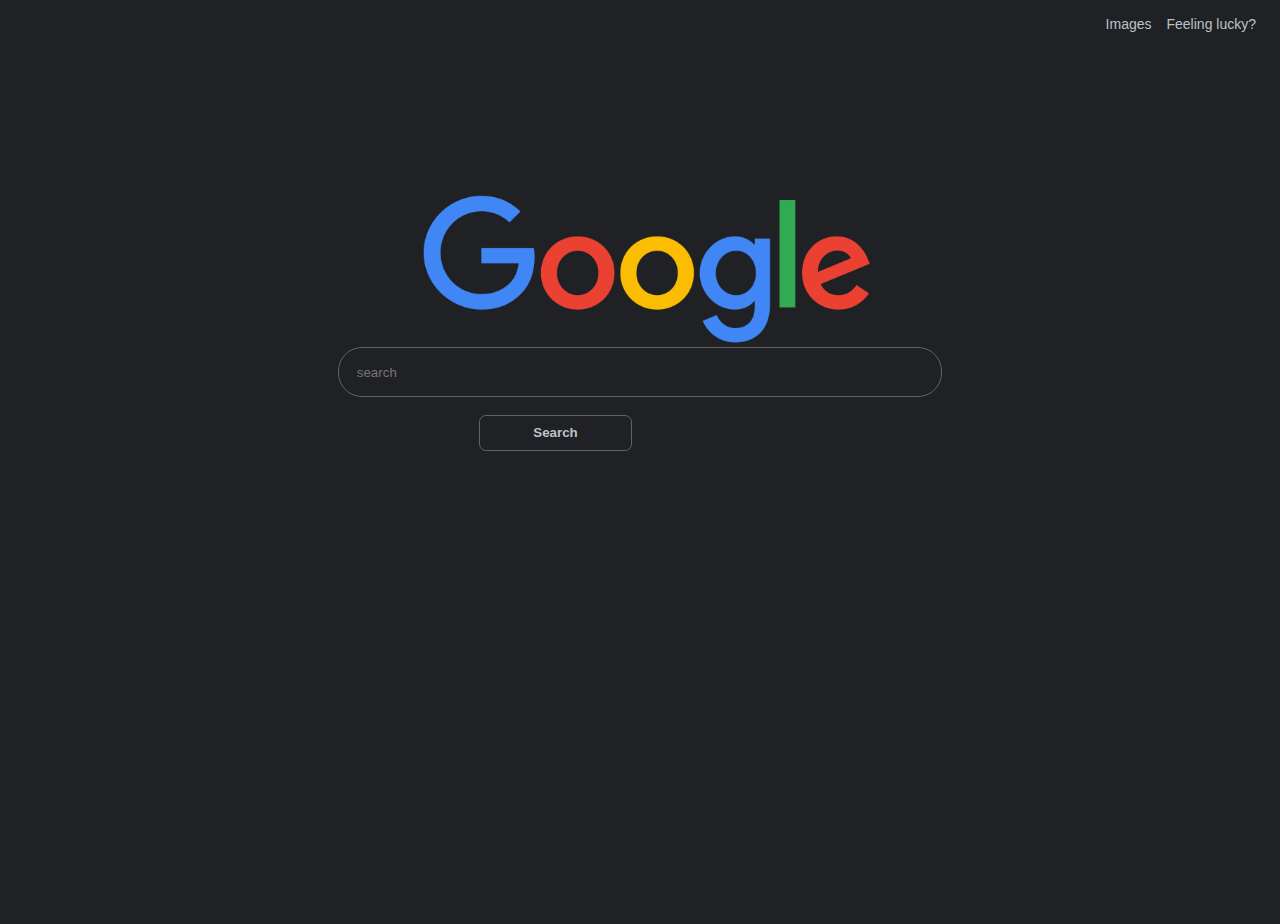
<file: index.html>
<!DOCTYPE html>
<html lang="en">
  <head>
    <meta charset="UTF-8" />
    <meta http-equiv="X-UA-Compatible" content="IE=edge" />
    <meta name="viewport" content="width=device-width, initial-scale=1.0" />
    <title>Google's Clon</title>
    <link rel="stylesheet" href="stylesheets.css" />
  </head>
  <body>
    <div class="container">
      <div class="anchors">
        <a class="img-anc" href="imgSearch.html"> Images </a>
        <a class="adv-anc" href="advSearch.html"> Feeling lucky? </a>
      </div>

      <div class="form-container">

        <div class="img">
            <img
              class="google-logo"
              src="./images/google-logo-9834.png"
              alt="google logo"
            />
        </div>

        <div class="form">
          <form class="form-tag" action="https://www.google.com/search" target="_blank">

            <input class="input-query" type="text" name="q" placeholder="search"/>

            <input
              class="input-submit"
              type="submit"
              name="btnG"
              value="Search"
            />
          </form>

        </div>

      </div>
    </div>
  </body>
</html>
</file>
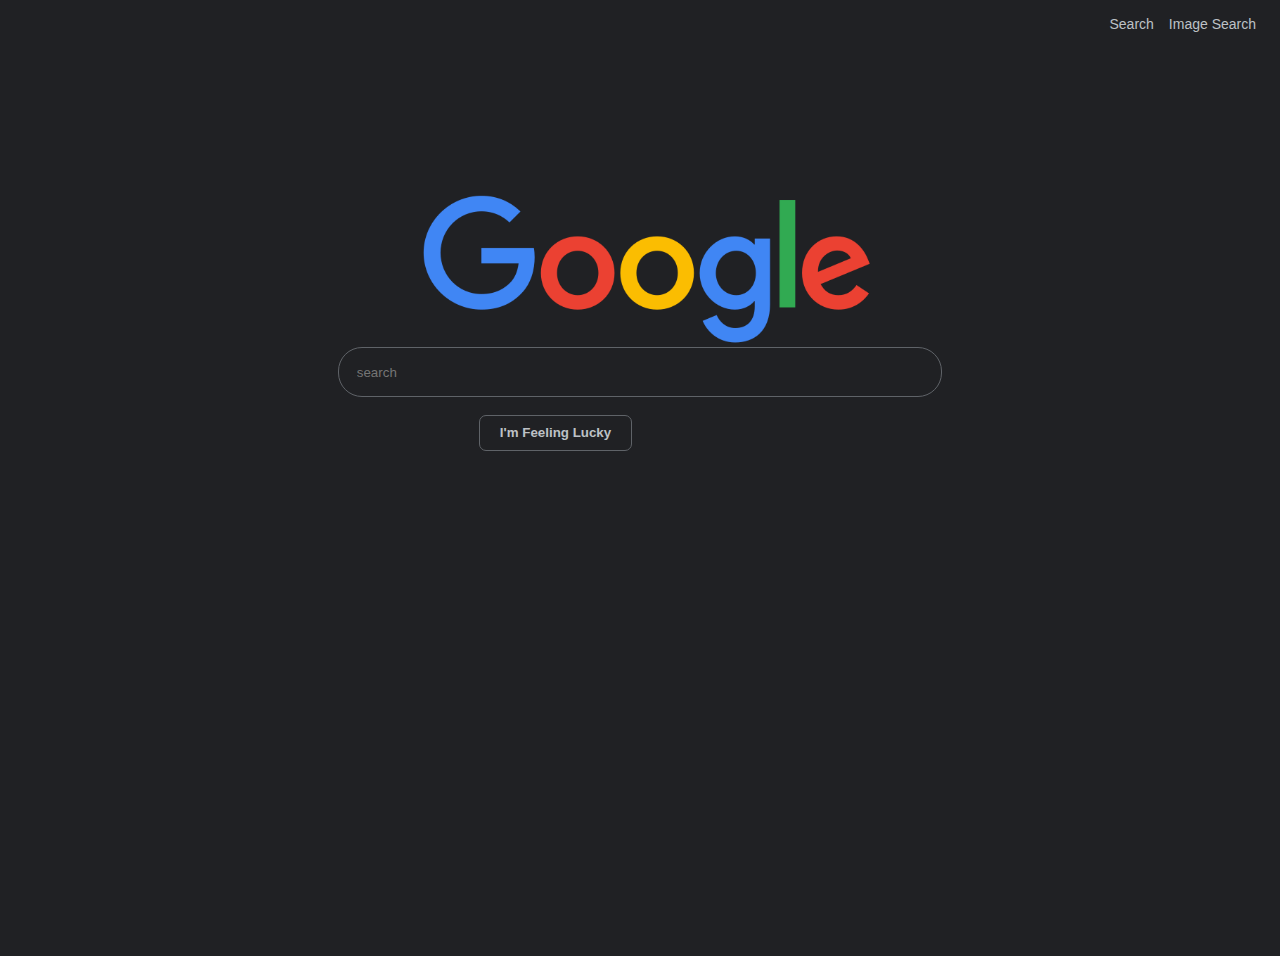
<file: advSearch.html>
<!DOCTYPE html>
<html lang="en">
  <head>
    <meta charset="UTF-8" />
    <meta http-equiv="X-UA-Compatible" content="IE=edge" />
    <meta name="viewport" content="width=device-width, initial-scale=1.0" />
    <link rel="stylesheet" href="stylesheets.css" />
    <title>Feeling lucky? - Advance Search</title>
  </head>
  <body>
    <div class="container">
      <div class="anchors">
        <a class="img-anc" href="index.html"> Search </a>
        <a class="adv-anc" href="imgSearch.html"> Image Search </a>
      </div>
      <div class="form-container">
        <div class="img">
          <img
            class="google-logo"
            src="./images/google-logo-9834.png"
            alt="google logo"
          />
        </div>
        <div class="form">
          <!-- <form class="form-tag" action="https://www.google.com/search" target="_blank">
            <input class="input-query" type="text" name="q" placeholder="search"/>
            <input
              class="input-submit"
              type="submit"
              name="btnI"
              value="I'm Feeling Lucky"
            />
          </form> -->

          <form
            class="form-tag"
            action="https://www.google.com/search"
            target="_blank"
          >
            <input
              class="input-query"
              type="text"
              name="q"
              placeholder="search"
            />
            <input
              class="input-submit"
              type="submit"
              name="btnI"
              data-ved="0ahUKEwir_NSUgYWAAxWuppUCHW8GBtMQ19QECBI"
              jsaction="trigger.kWlxhc"
              value="I'm Feeling Lucky"
            />
          </form>
        </div>
      </div>
    </div>
    <br /><br />
    <div></div>
  </body>
</html>
</file>
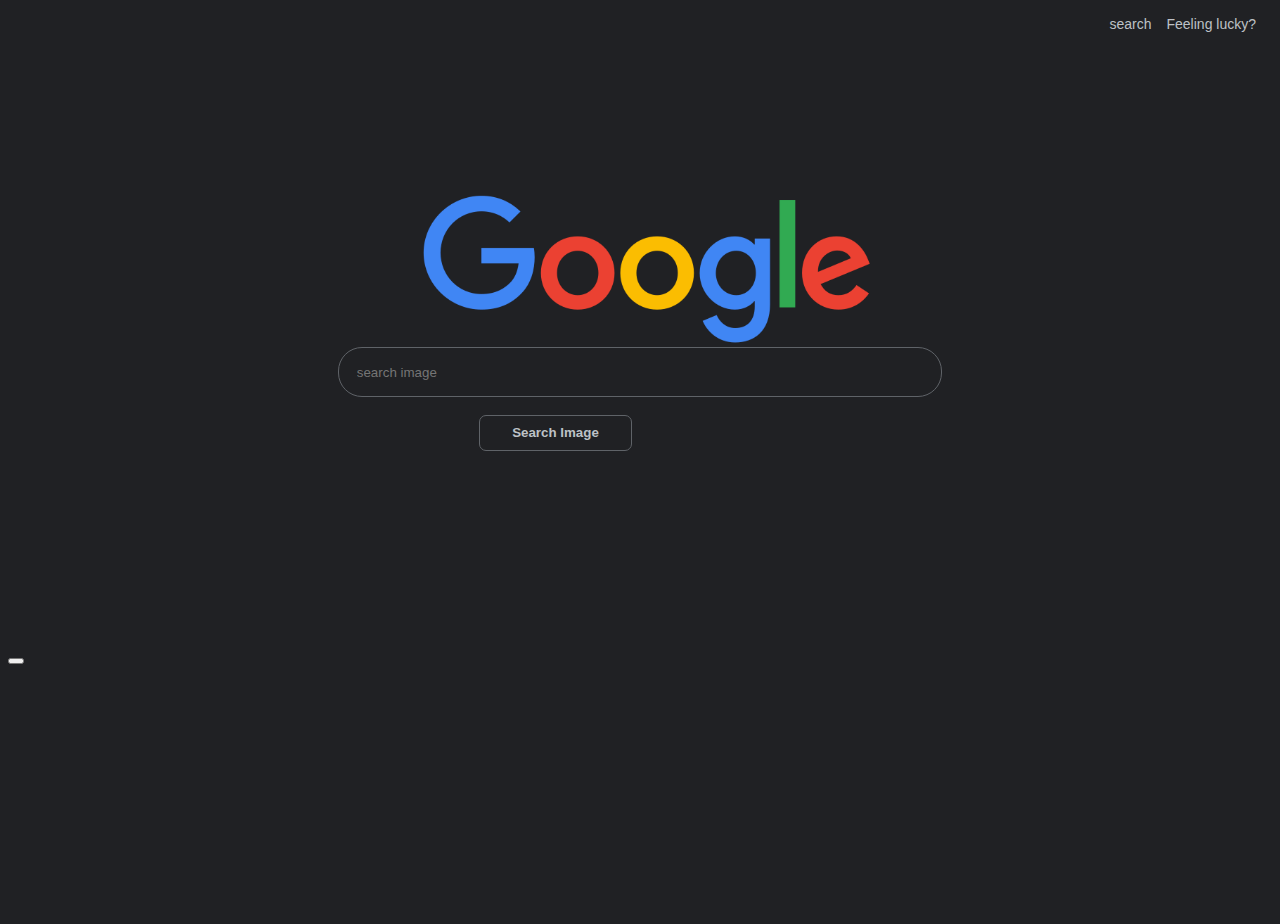
<file: imgSearch.html>
<!DOCTYPE html>
<html lang="en">
  <head>
    <meta charset="UTF-8" />
    <meta http-equiv="X-UA-Compatible" content="IE=edge" />
    <meta name="viewport" content="width=device-width, initial-scale=1.0" />
    <link rel="stylesheet" href="stylesheets.css" />
    <title>Image Search</title>
  </head>
  <body>
    <div class="container">
      <div class="anchors">
        <a class="img-anc" href="index.html"> search </a>
        <a class="adv-anc" href="advSearch.html"> Feeling lucky?</a>
      </div>

      <div class="form-container">
        <div class="img">
          <img
            class="google-logo"
            src="./images/google-logo-9834.png"
            alt="google logo"
          />
        </div>
        <div class="form">
          <form
            class="form-tag"
            action="http://www.google.com/search"
            target="_blank"
          >
            <input type="hidden" name="tbm" value="isch" />
            <input class="input-query" type="text" name="q" placeholder="search image"/>
            <input class="input-submit" type="submit" value="Search Image" />
          </form>
        </div>
      </div>

      <br />
      <button></button>
    </div>
  </body>
</html>
</file>
<file: stylesheets.css>
body{
    overflow: hidden;
    font-size: 14px;
    font-family: arial, sans-serif;
    background-color: rgb(32, 33, 36);
}

.container{
    width: 100%;
    height: 100vh;
}


/* anchors */
.anchors{
    display: flex;
    justify-content: end;
    margin: 1rem 1rem 0rem 0rem;
}

 .img-anc{
    margin-right: 15px;
    text-decoration: none;
    color: #bdc1c6;
}
.adv-anc{
    text-decoration: none;
    color: #bdc1c6;
}
.img-anc:hover{
    transform: scale(1.1);
    transition: all 0.05s;
}

.adv-anc:hover{
    transform: scale(1.1);
    transition: all 0.05s;
}

/* FORM CONTAINER */
.form-container{
    display: flex;
    flex-direction: column;
    width: 100%;
    height: calc(100% - 300px);
    align-items: center;

    justify-content: center;

    text-align: center;

}

/* IMG CONTAINER */
.img{
    display: flex;
    justify-content: center;
    align-items: center;
}

.google-logo{
    display: flex;
    flex-wrap: wrap;
    width: 450px;
    align-content: center;
    padding-left: 15px;
}

.form{
    display: flex;
    flex-direction: column;
    align-items: center;
    width: 100%;
}

.form-tag{
    display: flex;
    flex-direction: column;
    width: 450px;
}

.input-query{
    width: 582px;
    height: 46px;
    border: 1px solid #5f6368;
    background-color: #202124;
    border-radius: 24px;
    color: #bdc1c6;
    align-self: center;
    justify-content: center;
    padding-left: 1.1rem;
}
.input-submit{
    width: 153px;
    height: 36px;
    margin-top: 12px;
    border: 1px solid #5f6368;
    border-radius: 7px;
    background-color: #202124;
    color: #bdc1c6;
    font-weight: bolder;
    margin: 1.1rem;
    margin-left: 4rem;
}

.input-submit:hover{
    border: 1px solid gray;
    transform: scale(1.01);
    transition: all 0.05s;
}
</file>
